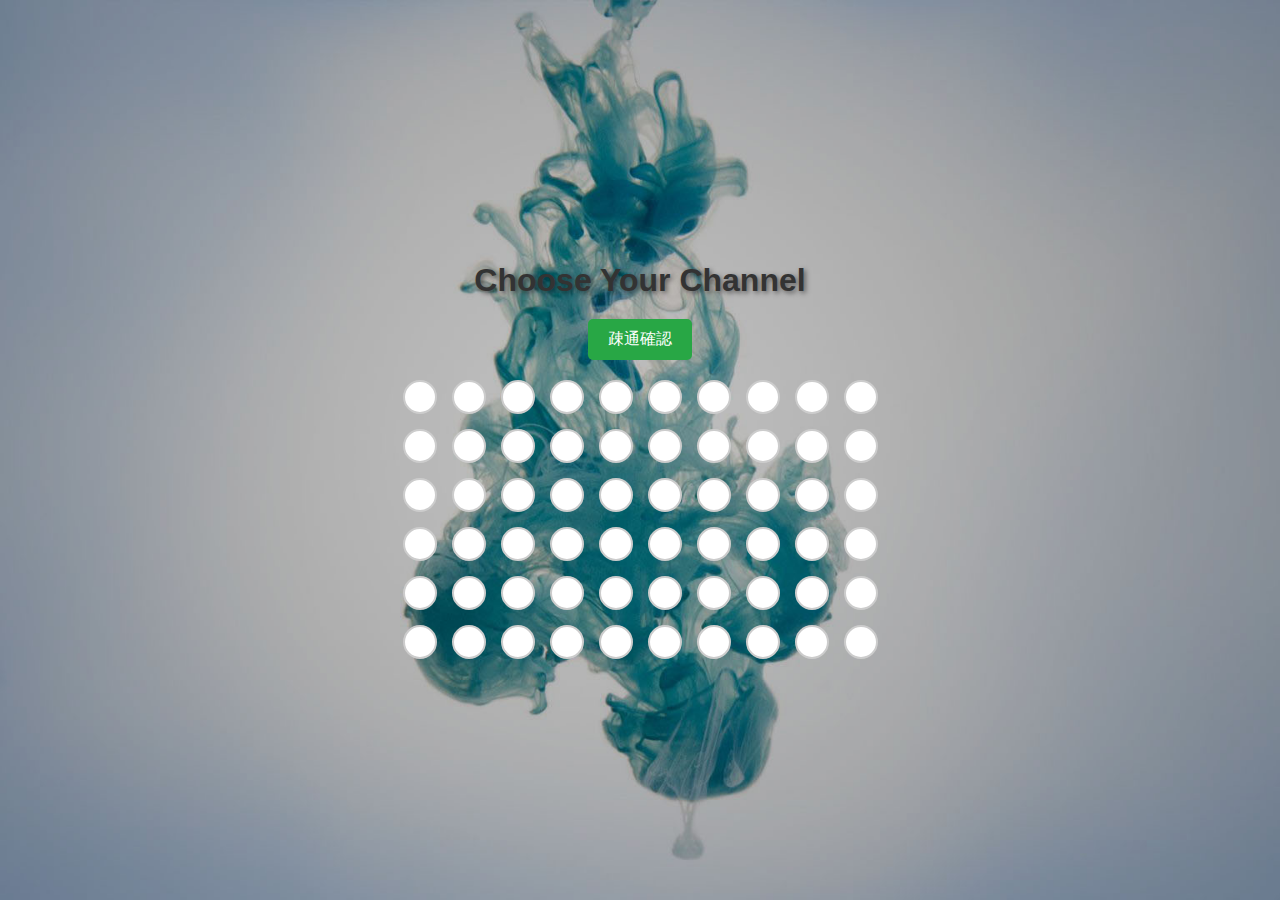
<file: index.html>
<!DOCTYPE html>
<html lang="ja">
<head>
    <meta charset="UTF-8">
    <meta name="viewport" content="width=device-width, initial-scale=1.0">
    <title>Choose Your Channel</title>
    <link rel="stylesheet" href="css/radio.css">
    <script src="js/radio.js" defer></script>
</head>
<body>
    <h1>Choose Your Channel</h1>

    <audio id="music" preload="none"></audio>

    <!-- 疎通確認ボタンを追加 -->
    <button id="check-connectivity">疎通確認</button>

    <div class="container" id="radio-buttons"></div>
</body>
</html>
</file>
<file: css/radio.css>
/* 全体の基本スタイル */
body {
  display: flex;
  flex-direction: column;
  justify-content: center;
  align-items: center;
  min-height: 100vh;
  margin: 0;
  background: url("../image/bg.jpg") center center no-repeat;
  background-size: cover;
  background-attachment: fixed;
  font-family: Arial, sans-serif;
}

/* 見出しのスタイル */
h1 {
  font-size: 2rem;
  color: #333;
  text-shadow: 2px 2px 5px rgba(0, 0, 0, 0.5);
  margin-bottom: 20px;
  text-align: center;
}

/* 疎通確認ボタンのスタイル */
#check-connectivity {
  padding: 10px 20px;
  font-size: 1rem;
  background-color: #28a745;
  color: #fff;
  border: none;
  border-radius: 5px;
  cursor: pointer;
  transition: background-color 0.3s ease;
  margin-bottom: 20px;
}

#check-connectivity:hover {
  background-color: #218838;
}

/* コンテナのスタイル */
.container {
  display: grid;
  grid-template-columns: repeat(10, auto); /* 横に10個のボタンを配置 */
  gap: 15px; /* ボタン間のスペース */
  justify-items: center; /* 各ボタンの中央揃え */
}

/* ラジオボタンを隠す */
.radiobox-tremolo {
  display: none;
}

/* カスタムのラベルスタイル */
.radiobox-tremolo + label {
  width: 30px;
  height: 30px;
  cursor: pointer;
  background-color: #fff;
  border: 2px solid #ccc;
  border-radius: 50%;
  display: inline-block;
  transition: all 0.3s ease;
}

/* チェックされた時のスタイル */
.radiobox-tremolo:checked + label {
  background-color: #007bff;
  border-color: #007bff;
  box-shadow: 0 0 10px rgba(0, 123, 255, 0.5);
}

/* 疎通失敗時のスタイル */
.radiobox-tremolo.failed-channel + label {
  background-color: #ff4d4d !important;
  border-color: #ff0000 !important;
}

/* レスポンシブ調整 */
@media (max-width: 768px) {
  h1 {
      font-size: 1.8rem;
  }

  .container {
      grid-template-columns: repeat(5, auto); /* 横に5個に変更 */
  }
}

@media (max-width: 480px) {
  h1 {
      font-size: 1.5rem;
  }

  .container {
      grid-template-columns: repeat(3, auto); /* 横に3個に変更 */
  }
}
</file>
